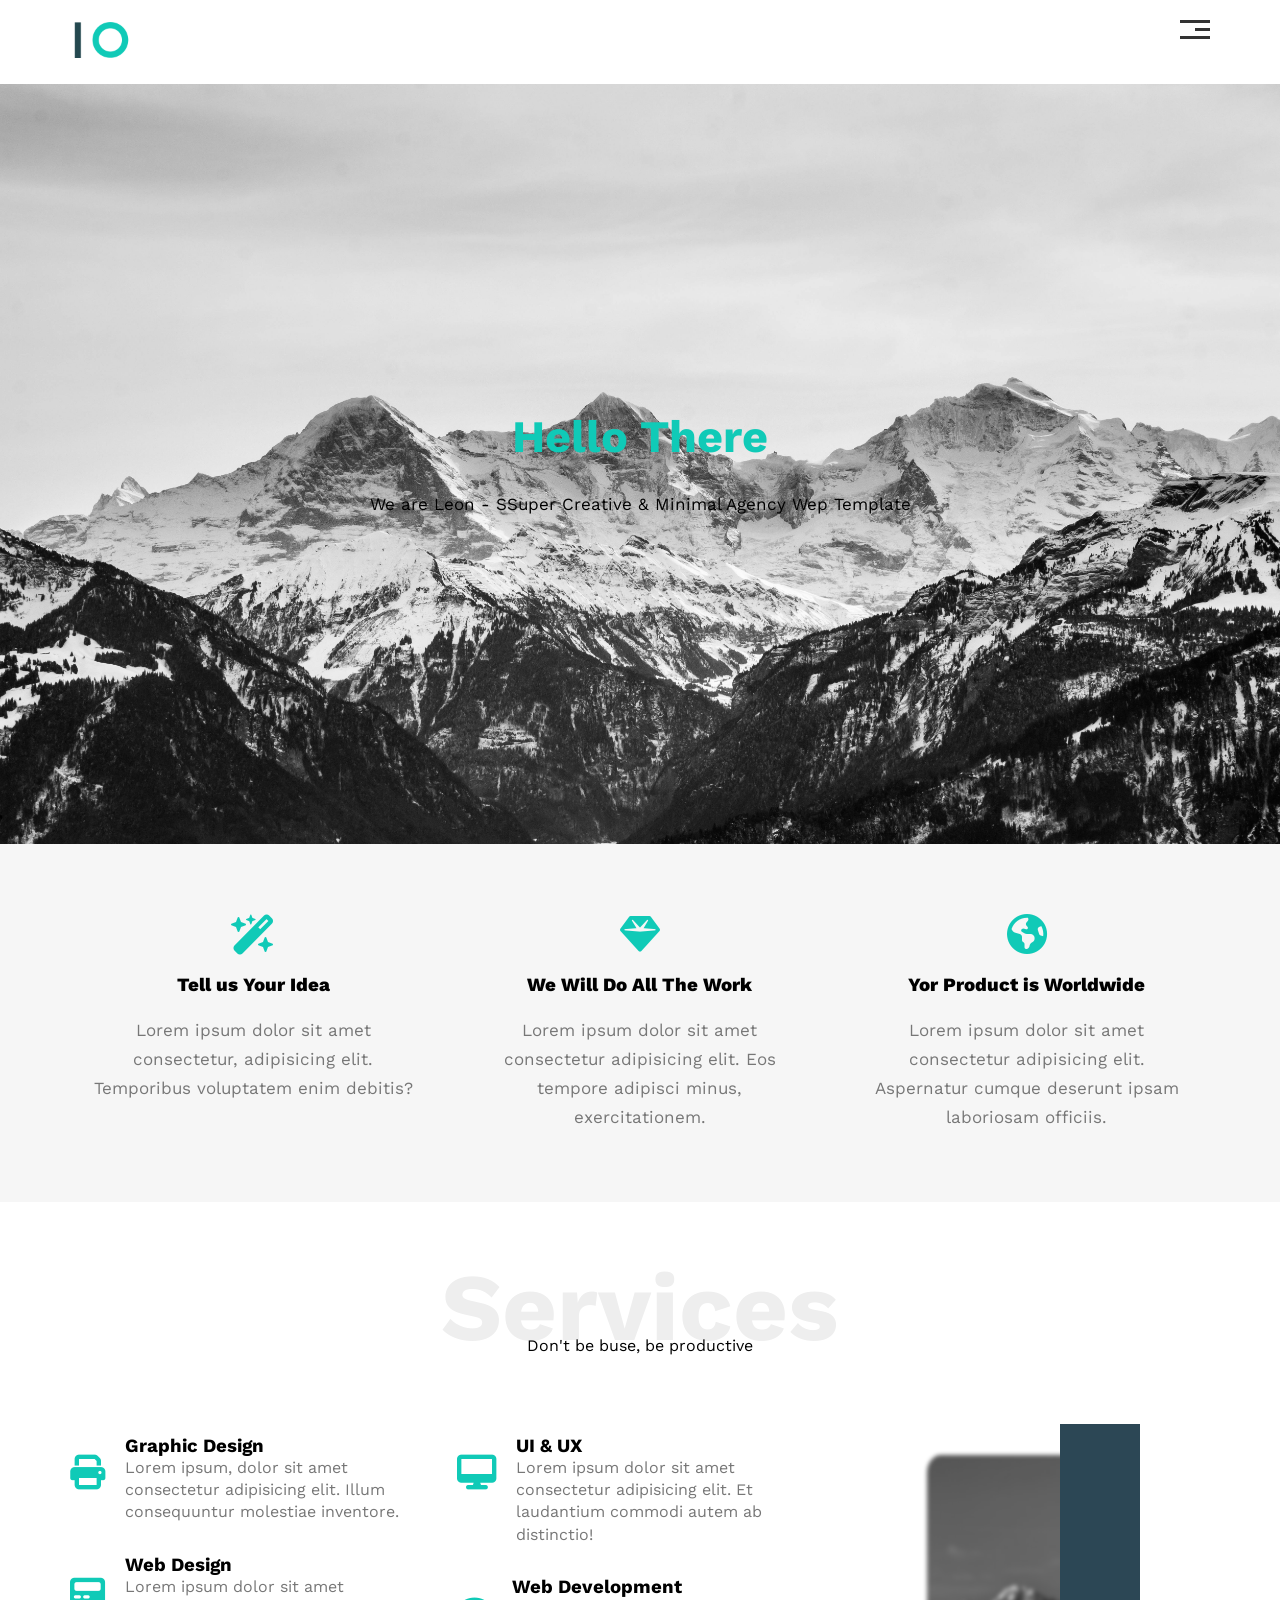
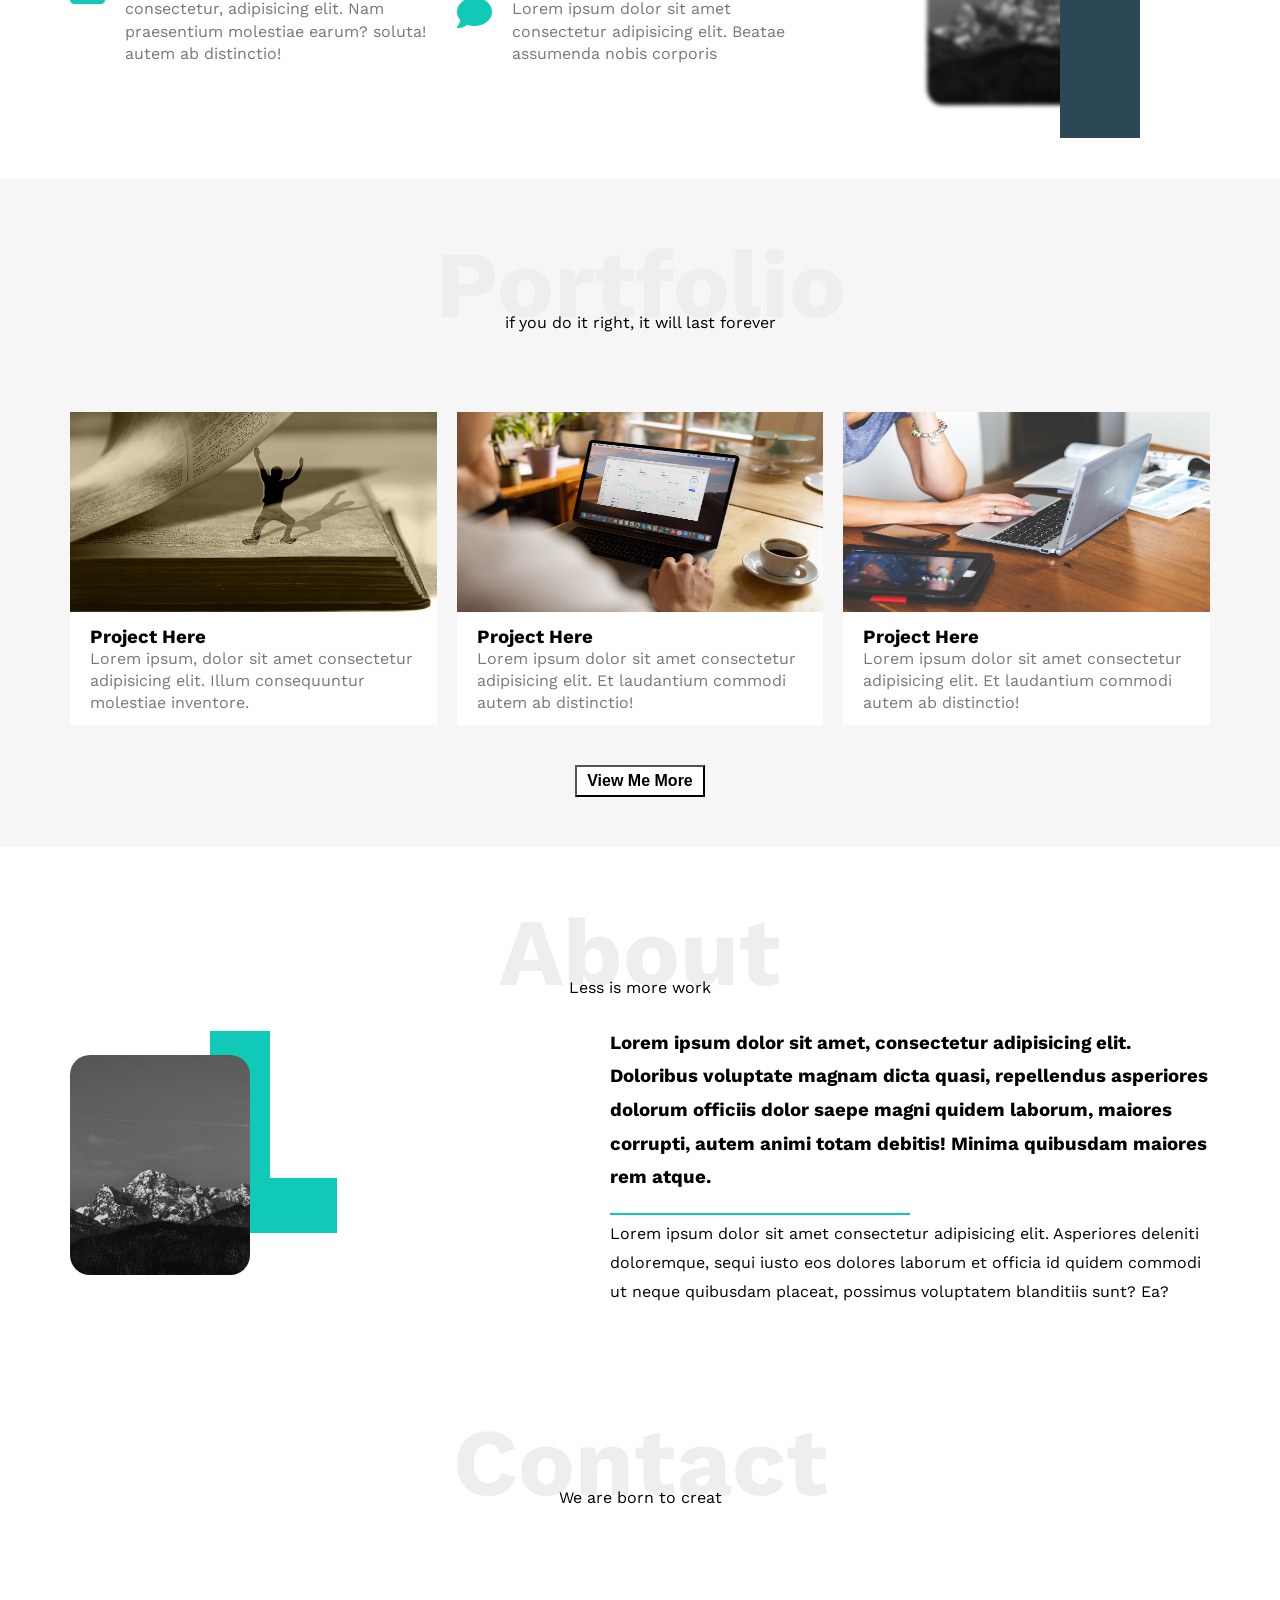
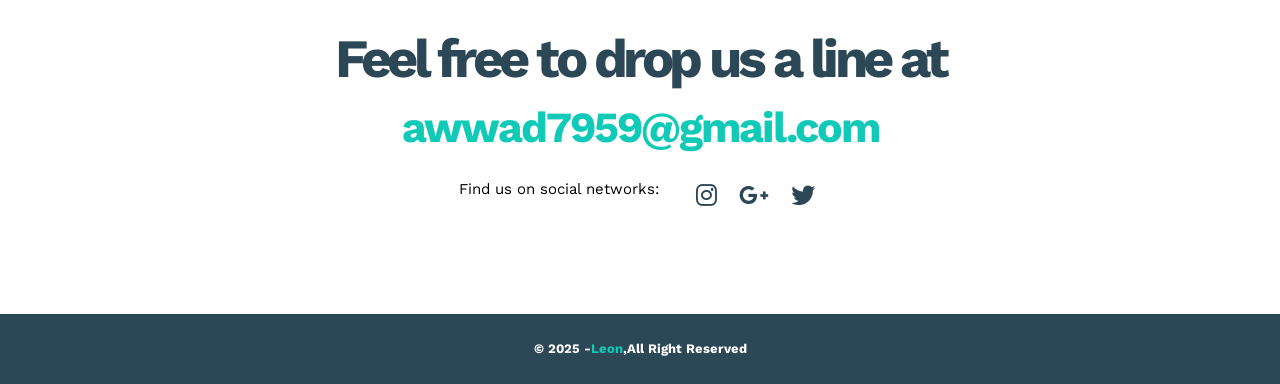
<file: PRO 1/index.html>
<!DOCTYPE html>
<html lang="en">
<head>
    <meta charset="UTF-8">
    <meta name="viewport" content="width=device-width, initial-scale=1.0">
    <title>Leon Template One</title>
    <!-- Main Template CSS File -->
    <link rel="stylesheet" href="CSS/style.css">
    <link rel="stylesheet" href="CSS/all.min.css">
    <!-- Font -->
    <link rel="preconnect" href="https://fonts.googleapis.com">
    <link rel="preconnect" href="https://fonts.gstatic.com" crossorigin>
    <link href="https://fonts.googleapis.com/css2?family=Work+Sans:ital,wght@0,100..900;1,100..900&display=swap" rel="stylesheet">
</head>
<body>
    <!-- Header -->
    <div class="header">
        <div class="container">
            <img src="IMAGES/logo.png" alt="">
            <div class="links">
                <span class="icon">
                    <span></span>
                    <span></span>
                    <span></span>
                </span>
                <ul>
                    <li><a href="#services">Servises</a></li>
                    <li><a href="#port">Portfolio</a></li>
                    <li><a href="#about-1">About</a></li>
                    <li><a href="#contact">Contact</a></li>
                </ul>
            </div>
        </div>
    </div>
    <!-- Land -->
    <div class="land">
        <div class="intro">
            <h1>Hello There</h1>
            <p>We are Leon - SSuper Creative & Minimal Agency Wep Template</p>
        </div>
    </div>
    <!-- Feature -->
    <div class="feature">
        <div class="container">
            <div class="feat">
                <i class="fa-solid fa-wand-magic-sparkles"></i>
                <h3>Tell us Your Idea</h3>
                <p>Lorem ipsum dolor sit amet consectetur, adipisicing elit. Temporibus voluptatem enim debitis?</p>
            </div>
            <div class="feat">
                <i class="fa-solid fa-gem"></i>
                <h3>We Will Do All The Work</h3>
                <p>Lorem ipsum dolor sit amet consectetur adipisicing elit. Eos tempore adipisci minus, exercitationem.</p>
            </div>
            <div class="feat">
                <i class="fa-solid fa-earth-americas"></i>
                <h3>Yor Product is Worldwide</h3>
                <p>Lorem ipsum dolor sit amet consectetur adipisicing elit. Aspernatur cumque deserunt ipsam laboriosam officiis.</p>
            </div>
        </div>
    </div>
    <!-- Services -->
     <div class="services" id="services">
        <div class="container"> 
            <div class="head-one">Services</div>
            <p>Don't be buse, be productive</p>

            <div class="srv">
                <!-- col-1 -->
                <div class="col">
                    <div class="feat">
                        <i class="fa-solid fa-print"></i>
                        <div class="txt">
                            <h3>Graphic Design</h3>
                            <p>Lorem ipsum, dolor sit amet consectetur adipisicing elit. Illum consequuntur molestiae inventore.</p>
                        </div>
                    </div>
                    <div class="feat">
                        <i class="fa-solid fa-pager"></i>
                        <div class="txt">
                            <h3>Web Design</h3>
                            <p>Lorem ipsum dolor sit amet consectetur, adipisicing elit. Nam praesentium molestiae earum? soluta! autem ab distinctio!</p>
                        </div>
                    </div>
                </div>
                <!-- col-2 -->
                <div class="col">
                    <div class="feat">
                        <i class="fa-solid fa-desktop"></i>
                        <div class="txt">
                            <h3>UI & UX</h3>
                            <p>Lorem ipsum dolor sit amet consectetur adipisicing elit. Et laudantium commodi autem ab distinctio!</p>
                        </div>
                    </div>
                    <div class="feat">
                        <i class="fa-solid fa-comment"></i>
                        <div class="txt">
                            <h3>Web Development</h3>
                            <p>Lorem ipsum dolor sit amet consectetur adipisicing elit. Beatae assumenda nobis corporis </p>
                        </div>
                    </div>
                </div>
                <!-- col-3 -->
                <div class="col">
                    <div class="imgs">
                        <img src="IMAGES/ph.jpg" alt="">
                    </div>
                </div>
            </div>

        </div>
     </div>

    <!-- Portfolio -->
    <div class="portfolio" id="port">
        <div class="container">
            <div class="head-two">Portfolio</div>
            <p>if you do it right, it will last forever</p>

            <div class="pol">
                <!-- col-1 -->
                <div class="col">
                    <div class="feat">
                        <img src="IMAGES/1.jpg" alt="">
                        <div class="txt">
                            <h3>Project Here</h3>
                            <p>Lorem ipsum, dolor sit amet consectetur adipisicing elit. Illum consequuntur molestiae inventore.</p>
                        </div>
                    </div>
                </div>
                <!-- col-2 -->
                <div class="col">
                    <div class="feat">
                        <img src="IMAGES/2.jpg" alt="">
                        <div class="txt">
                            <h3>Project Here</h3>
                            <p>Lorem ipsum dolor sit amet consectetur adipisicing elit. Et laudantium commodi autem ab distinctio!</p>
                        </div>
                    </div>
                </div>
                <!-- col-3 -->
                <div class="col">
                    <div class="feat">
                        <img src="IMAGES/3.jpg" alt="">
                        <div class="txt">
                            <h3>Project Here</h3>
                            <p>Lorem ipsum dolor sit amet consectetur adipisicing elit. Et laudantium commodi autem ab distinctio!</p>
                        </div>
                    </div>
                </div>
            </div>
            <div class="btn">
                <button>View Me More</button>
            </div>
        </div>
    </div>
    <!-- About -->
    <div class="about" id="about-1">
        <div class="container">
            <div class="head-three">About</div>
            <p>Less is more work</p>

            <div class="abt">
                <div class="img">
                    <img src="IMAGES/ph.jpg" alt="">
                </div>

                <div class="txt">
                    <h3>Lorem ipsum dolor sit amet, consectetur adipisicing elit. Doloribus voluptate magnam dicta quasi, 
                        repellendus asperiores dolorum officiis dolor saepe magni quidem laborum, maiores corrupti, 
                        autem animi totam debitis! Minima quibusdam maiores rem atque.
                    </h3>
                    <p>Lorem ipsum dolor sit amet consectetur adipisicing elit. 
                        Asperiores deleniti doloremque, sequi iusto eos dolores laborum et officia id quidem commodi ut neque quibusdam placeat, 
                        possimus voluptatem blanditiis sunt? Ea?
                    </p>
                </div>
            </div>
        </div>
    </div>
    <!-- Contact -->
    <div class="contact" id="contact">
        <div class="container">
            <div class="head-four">Contact</div>
            <p>We are born to creat</p>

            <div class="con">
                <h1>Feel free to drop us a line at</h1>
                <h2>awwad7959@gmail.com</h2>
                <div class="ico">
                    <p>Find us on social networks: </p>
                    <div>
                        <i class="fa-brands fa-instagram"></i>
                        <i class="fa-brands fa-google-plus-g"></i>
                        <i class="fa-brands fa-twitter"></i> 
                    </div>
                </div>
            </div>
        </div>
    </div>
    <!-- Footer -->
    <div class="footer">
        &copy; 2025 - <span>Leon</span>,All Right Reserved
    </div>
</body>
</html>
</file>
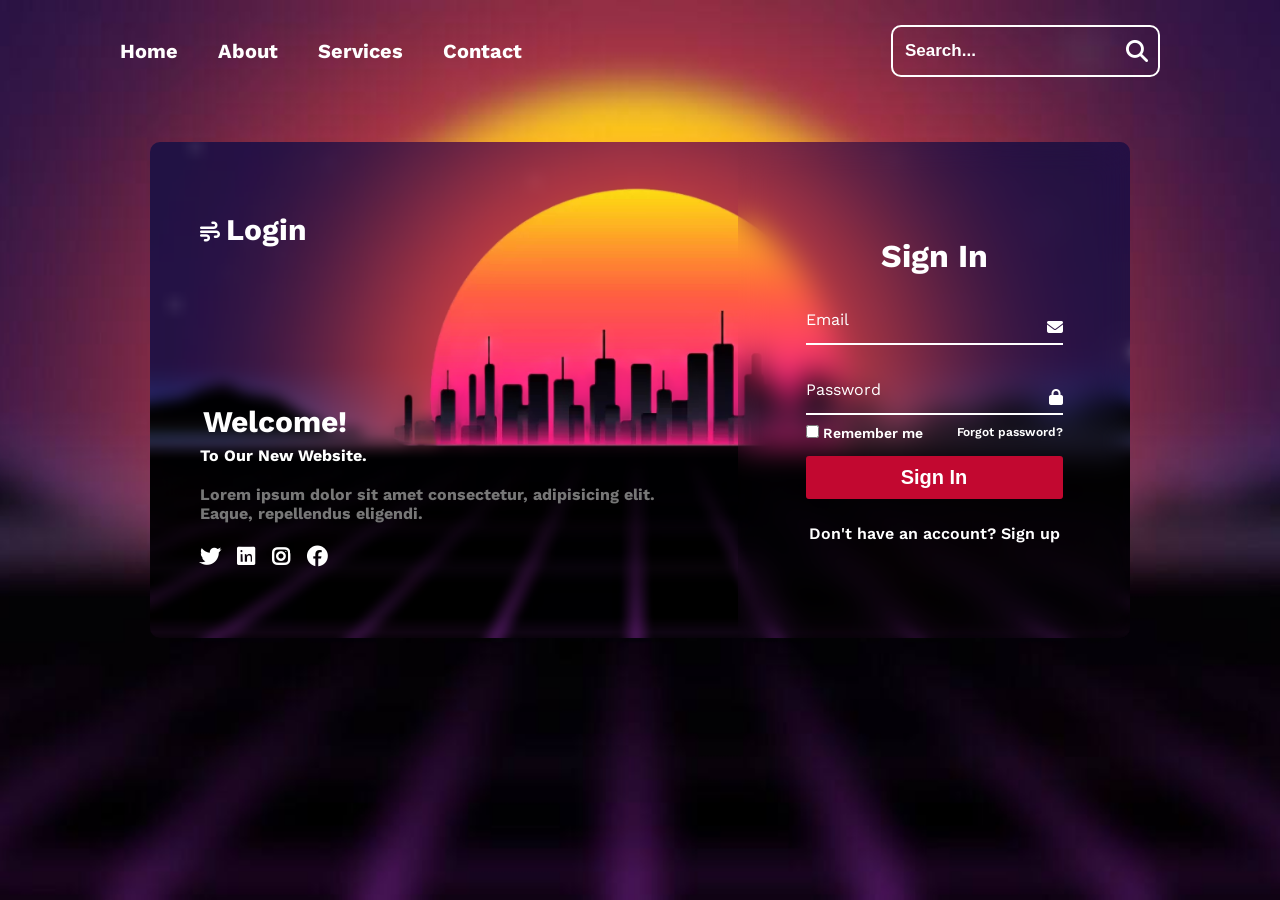
<file: PRO 2/index.html>
<!DOCTYPE html>
<html lang="en">
<head>
    <meta charset="UTF-8">
    <meta name="viewport" content="width=device-width, initial-scale=1.0">
    <title>Login Template Three</title>
    <!-- Main Template CSS File -->
    <link rel="stylesheet" href="CSS/style.css">
    <link rel="stylesheet" href="CSS/all.min.css">
    <!-- Font -->
    <link rel="preconnect" href="https://fonts.googleapis.com">
    <link rel="preconnect" href="https://fonts.gstatic.com" crossorigin>
    <link href="https://fonts.googleapis.com/css2?family=Work+Sans:ital,wght@0,100..900;1,100..900&display=swap" rel="stylesheet">
</head>
<body>
    <!-- Header -->
    <div class="header">
        <div class="container">
            <div class="nav">
                <ul>
                    <li>Home</li>
                    <li>About</li>
                    <li>Services</li>
                    <li>Contact</li>
                </ul>
            </div>
            <div class="ser">
                <input type="text" placeholder="Search...">
                <i class="fa-solid fa-magnifying-glass"></i>
            </div>
        </div>
    </div>
    <!-- contant -->
     <div class="contant">
        <div class="container">
            <div class="all">

                <div class="txt">
                    <div class="login">
                        <i class="fa-solid fa-wind"></i>
                        <h2>Login</h2>
                    </div>
                    <h3>Welcome!</h3>
                    <h4>To Our New Website.</h4>
                    <p>Lorem ipsum dolor sit amet consectetur, adipisicing elit. Eaque, repellendus eligendi.</p>
                    <div class="ico">
                        <i class="fa-brands fa-twitter"></i>
                        <i class="fa-brands fa-linkedin"></i>
                        <i class="fa-brands fa-instagram"></i>
                        <i class="fa-brands fa-facebook"></i>
                    </div>
                </div>

                <div class="sign-in">
                    <div class="frm">
                        <form action="#">
                            <h2>Sign In</h2>

                            <div class="in-box">
                                    <input id="eml" type="email" required autocomplete="off">
                                    <label for="eml">Email</label>
                                    <span class="ico"><i class="fa-solid fa-envelope"></i></span>
                            </div>
                            <div class="in-box">
                                    <input id="pas" type="password" required>
                                    <label for="pas">Password</label>
                                    <span class="ico"><i class="fa-solid fa-lock"></i></span>
                            </div>
                            <div class="rem-for">
                                <label for="check">
                                    <input type="checkbox" id="check">
                                    Remember me
                                </label>
                                <a href="#">Forgot password?</a>
                            </div>

                            <button class="btn">Sign In</button>

                            <div class="sign-up">
                                <p>Don't have an account? <a href="#" class="reg-link">Sign up</a></p>
                            </div>

                        </form>
                    </div>
                </div>
            </div>
        </div>
     </div>
</body>
</html>
</file>
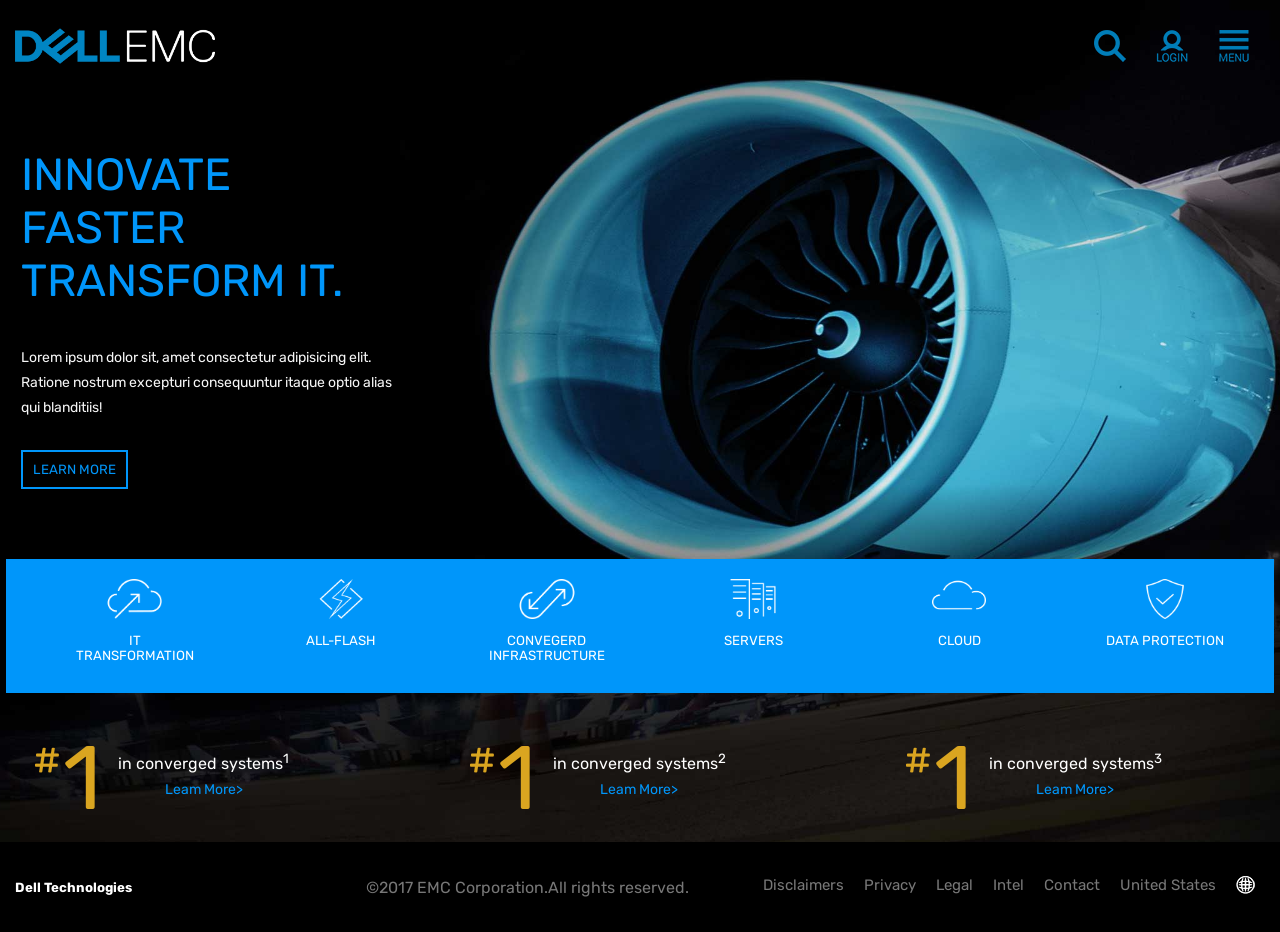
<file: PRO 3/index.html>
<!DOCTYPE html>
<html lang="en">
<head>
    <meta charset="UTF-8">
    <meta name="viewport" content="width=device-width, initial-scale=1.0">
    <meta name="viewport" content="width=device-width, initial-scale=1, minimum-scale=1">
    <title>Template Five</title>
    <!----- Link CSS--- -->
    <link rel="stylesheet" href="css/stayle.css">
    <link rel="preconnect" href="https://fonts.googleapis.com">
    <link rel="preconnect" href="https://fonts.gstatic.com" crossorigin>
    <link href="https://fonts.googleapis.com/css2?family=Rubik:ital,wght@0,300..900;1,300..900&family=Work+Sans:ital,wght@0,100..900;1,100..900&display=swap" rel="stylesheet">
</head>
<body>
        <!------------- Header ------------ -->
        <div class="header">
            <div class="container">
                <div class="logo">
                    <img src="images/logo.png" alt="">
                </div>
                <div class="menu">
                    <ul>
                        <li><img src="images/magn.png" alt=""></li>
                        <li><img src="images/login.png" alt=""></li>
                        <li><img src="images/menu.png" alt=""></li>
                    </ul>
                </div>
            </div>
        </div>
        <!------------- Contant ------------ -->
        <div class="contant">
            <div class="container">
                <div class="left">
                    <h2>INNOVATE FASTER TRANSFORM IT.</h2>
                    <p>
                        Lorem ipsum dolor sit, amet consectetur adipisicing elit. Ratione nostrum excepturi consequuntur itaque optio alias qui blanditiis! 
                    </p>
                    <button>LEARN MORE</button>
                </div>
            </div>
            <div class="line">
                <div class="container">
                    <ul>
                        <li>
                            <div class="one">
                                <img src="images/P01.png" alt="">
                                <h5>IT TRANSFORMATION</h5>
                            </div>
                        </li>

                        <li>
                            <div>
                                <img src="images/P02.png" alt="">
                                <h5>ALL-FLASH</h5>
                            </div>
                        </li>

                        <li>
                            <div>
                                <img src="images/P03.png" alt="">
                                <h5>CONVEGERD INFRASTRUCTURE</h5>
                            </div>
                        </li>

                        <li>
                            <div>
                                <img src="images/P04.png" alt="">
                                <h5>SERVERS</h5>
                            </div>
                        </li>
                        <li>
                            <div>
                                <img src="images/P05.png" alt="">
                                <h5>CLOUD</h5>
                            </div>
                        </li>
                        
                        <li>
                            <div>
                                <img src="images/P06.png" alt="">
                                <h5>DATA PROTECTION</h5>
                            </div>
                        </li>

                    </ul>
                </div>
            </div>
            <div class="container bottom">
                <div class="num">
                    <h5>in converged systems<sup>1</sup></h5>
                    <h6>Leam More></h6>
                </div>
                <div class="num">
                    <h5>in converged systems<sup>2</sup></h5>
                    <h6>Leam More></h6>
                </div>
                <div class="num">
                    <h5>in converged systems<sup>3</sup></h5>
                    <h6>Leam More></h6>
                </div>
            </div>
        </div>
        <!------------- Footer ------------ -->
        <div class="footer">
            <div class="container">
                <h5>Dell Technologies</h5>
                <p>&copy;2017 EMC Corporation.All rights reserved.</p>
                <ul>
                    <li>Disclaimers</li>
                    <li>Privacy</li>
                    <li>Legal</li>
                    <li>Intel</li>
                    <li>Contact </li>
                    <li>United States</li>
                    <li><img src="images/world.png" alt=""></li>
                </ul>
            </div>
        </div>
</body>
</html>
</file>
<file: PRO 1/CSS/style.css>
/*----------------- Glopal Rules --------------------*/
* {
    -webkit-box-sizing: border-box;
    -moz-box-sizing: border-box;
    box-sizing: border-box;
    margin: 0;
}
:root {
    --main-color:#10cab7;
}

/*-------------- body -------------------------------*/
body {
    font-family: "Work Sans", sans-serif;
}
.container {
    margin: 0 auto;
    padding:0 15px ;
}
/*---- Small -----*/
@media (min-width:768px){
    .container {
        width: 750px;
    }
}
/*------ Medium -------*/
@media (min-width:992px){
    .container {
        width: 970px;
    }
}
/*------ Small ---------*/
@media (min-width:1200px){
    .container {
        width: 1170px;
    }
}



/*------------------- HEADER CSS ----------------------*/
.header {
    padding: 20px;
}
.header .container {
    display: flex;
    justify-content: space-between;
    align-items: flex-start;
}
.header img{
    width: 100px;
}
.header .links {
    position: relative;
}
.header .links .icon {
    width: 30px;
    display: flex;
    flex-flow: column wrap;
    align-items: flex-end;
    margin-bottom: 20px;
    cursor: pointer;
}
.header .links .icon span{
    margin-bottom: 5px;
    cursor: pointer;
    background-color: #333;
    height: 3px;
}
.header .links .icon span:first-child{
    
    width: 100%;
}
.header .links .icon span:nth-child(2){
    width: 50%;
}
.header .links .icon span:last-child{
    width: 100%;
}
.header .links .icon:hover span:nth-child(2){
    width: 100%;
    transition: 0.4s;
    transition-timing-function: linear;
}
.header .links:hover ul{
    display: block;
}
.header .links ul{
    padding: 0;
    margin: 0;
    background-color: #eee;
    min-width: 180px;
    position: absolute;
    right: 0;
    top: 100%;
    display: none;
}
.header .links ul::before{
    content: " ";
    border-width: 12px;
    border-style: solid;
    border-color: transparent transparent #eee transparent;
    position: absolute;
    right: 0;
    top: -24px;
}
.header .container ul li{
    list-style: none;
    padding: 5px;
}
.header .container ul li a {
    display: block;
    text-decoration: none;
    padding: 12px;
    color: #333;
}
.header .container ul li a:hover {
    padding-left: 20px;
    transition: 0.6s;
}
.header .container ul li:not(:last-child) a {
    border-bottom: #333 1px solid;
}

/*------------------------ Land CSS --------------------------*/

.land {
    background-image:url(../IMAGES/Land.jpeg);
    background-size: cover;
    height: calc(100vh - 140px);
    position: relative;
    z-index: -1;
}
.land .intro {
    margin: 0;
    text-align: center;
    position: absolute;
    left: 50%;
    top: 50%;
    transform: translate(-50%,-50%);
    max-width: 100%;
}
.land .intro h1{
    margin-bottom: 27px;
    color: var(--main-color);
    font-weight: bold;
    font-size: 45px;
}
.land .intro p{
    margin: 0;
    line-height: 1.7;
    font-size: 17px;
}
/*------------------------------- Features CSS --------------------------*/
.feature {
    padding: 50px 0;
    background-color: #f6f6f6;
}
.feature .container {
    display: grid;
    grid-template-columns: repeat( auto-fill, minmax(300px,1fr) );
    grid-gap: 20px;
    
}
.feature .feat{
    padding: 20px;
    text-align: center;
    
}
.feature .feat h3{
    margin: 20px 0;
    font-weight: 800;
}
.feature .feat p {
    line-height: 1.7;
    color: #777;
    font-size: 17px;
}
.feature .feat i{
    color: var(--main-color);
    font-size: 40px;
}
/* ------------------------- Services CSS ------------------------------*/
.services {
    padding: 50px 0;
}
.services .head-one{
    font-size: 95px;
    font-weight: bolder;
    color: #eee;
    text-align: center;
    
}
@media (max-width:768px) {
    .services .head-one{
        font-size: 75px;
    }
    .services .head-one + p {
        font-size: 12px;
    }
}
.services .head-one + p {
    font-size: 16px;
    text-align: center;
    margin-top: -27px;
}
.services .srv {
    display: grid;
    grid-template-columns: repeat( auto-fill, minmax(300px,1fr) );
    grid-gap: 20px;
    margin-top: 100px;
}
.services .srv .col .feat {
    display: flex;
    margin-bottom: 50px;
}
@media (max-width:768px) {
    .services .srv .col .feat {
        display: flex;
        margin-bottom: 30px;
        flex-flow: column;
        text-align: center;
    }
}
.services .srv .col .feat i {
    color: var(--main-color);
    font-size: 35px;
    flex-basis: 60px;
}
.services .srv .col .feat .txt {
    margin-left: 20px;
    margin-top: -20px;
}
.services .srv .col .feat .txt p{
    line-height: 1.4;
    color: #777;
}
.services .srv .col .imgs {
    margin-bottom: 20px;
    text-align: center;
    position: relative;
}
.services .srv .col .imgs img{
    width: 200px;
    height: 250px;
    border-radius: 7%;
    filter: blur(2px);
    
}
.services .srv .col .imgs img:hover{
    cursor: pointer;
    filter: blur(0);
    filter: grayscale(10%);
    margin-right: 140px;
    transition: 0.7s;
    transition-timing-function: ease-out;
}
.services .srv .col .imgs::before{
    content: ' ';
    position: absolute;
    right: 70px;
    width: 80px;
    height: calc(100% + 60px);
    top: -31px;
    z-index: 1;
    background-color: #2c4755;
}
@media (max-width:1199px) {
    .services .srv .col .imgs {
        display: none;
    }
}
/*------------------------- Portfolio ------------------------------*/
.portfolio {
    padding: 50px 0;
    background-color: #f6f6f6;
}
.portfolio .head-two{
    font-size: 95px;
    font-weight: bolder;
    color: #eee;
    text-align: center;
}
@media (max-width:768px) {
    .portfolio .head-two{
        font-size: 75px;
    }
    .portfolio .head-two + p {
        font-size: 12px;
    }
}
.portfolio .head-two + p {
    font-size: 16px;
    text-align: center;
    margin-top: -27px;
}
.portfolio .container .pol {
    display: grid;
    grid-template-columns: repeat( auto-fill, minmax(300px,1fr) );
    grid-gap: 20px;
    margin-top: 80px;
}
.portfolio .container .pol .col {
    background-color: white;
}
.portfolio .container .pol .col .feat img{
    width: 100%;
    height: 200px;
}
.portfolio .container .pol .txt{
    padding: 10px 20px;
}
.portfolio .container .pol .txt p{
    color: #777;
    line-height: 1.4;
}
.portfolio .btn {
    display: flex;
    justify-content: center;
}
.portfolio .btn button{
    margin-top: 40px;
    padding: 5px 10px;
    background-color: white;
    font-weight: bold;
    font-size: 16px;
    cursor: pointer;
}
/* ------------------------ About ---------------------- */
.about {
    padding: 50px 0;
}
.about .head-three{
    font-size: 95px;
    font-weight: bolder;
    color: #eee;
    text-align: center;
    
}
@media (max-width:768px) {
    .about.head-three{
        font-size: 75px;
    }
    .about .head-three + p {
        font-size: 12px;
    }
}
.about .head-three + p {
    font-size: 16px;
    text-align: center;
    margin-top: -30px;
    margin-bottom: 30px;
}
.about .abt {
    display: flex;
    justify-content: space-between;
    align-items: center;
}
.about .abt .txt {
    max-width: 600px;
    line-height: 1.8;
    position: relative;
}
.about .abt .txt h3 {
    margin-bottom: 35px;
    margin: 0;
    padding: 0;
    margin-bottom: 25px;
}
.about .abt .txt p{
    position: relative;
    margin: 0;
    padding: 0;
}
.about .abt .txt p::before{
    content: " ";
    width: 50%;
    height: 2px;
    position: absolute;
    top: -7px;
    background-color: var(--main-color);
}

.about .abt .img img{
    width: 180px;
    height: 220px;
    border-radius: 20px;
}
.about .abt .img img:hover{
    cursor: pointer;
    transform: rotate(360deg);
    transition: 1s;
}
.about .abt .img {
    position: relative;
}
.about .abt .img::before {
    content: " ";
    width: 60px;
    height: 90%;
    position: absolute;
    right: -20px;
    top: -24px;
    z-index: -1;
    background-color: var(--main-color);
}
.about .abt .img::after {
    content: " ";
    width: 50%;
    height: 55px;
    position: absolute;
    right: -87px;
    bottom: 46px;
    z-index: -1;
    background-color: var(--main-color);
}
@media(max-width:1199px) {
    .about .abt {
        display: flex;
        flex-direction: column-reverse;
        align-items: center;
    }
    .about .abt .txt {
        margin-bottom: 60px;
    }
}
/*------------------- Contact ----------------------- */
.contact {
    padding: 50px 0;
}
.contact .head-four {
    font-size: 95px;
    font-weight: bolder;
    color: #eee;
    text-align: center;
}
@media (max-width:768px) {
    .contact .head-four{
        font-size: 75px;
    }
    .contact .head-four + p {
        font-size: 12px;
    }
}
.contact .head-four + p {
    font-size: 16px;
    text-align: center;
    margin-top: -30px;
    padding-bottom: 70px;
}
.contact .con {
    margin: 50px 0;
    display: flex;
    flex-flow: column wrap;
    align-items: center;
}
.contact .con h1{
    font-weight: bolder;
    font-size: 54px;
    letter-spacing: -4.5px;
    margin-bottom: 12px;
    color: #2c4755;
}
.contact .con h2{
    font-weight: bolder;
    font-size: 43px;
    letter-spacing: -2px;
    color: var(--main-color);
    margin-bottom: 12px;
}
.contact .ico p{
    font-size: 15px;
    padding-right: 30px;
}
.contact .ico{
    display: flex;
    align-items: center;
}
.contact .ico div i{
    cursor: pointer;
    padding: 7px;
    color: #2c4755;
}
.contact .ico div{
    font-size: 24px;
    margin-top: 12px;
}
@media (max-width:768px) {
    .contact .con h1{
        font-weight: bolder;
        font-size: 24px;
        letter-spacing: -2px;
        margin-bottom: 0;
    }
    .contact .con h2{
        font-weight: bolder;
        font-size: 20px;
        letter-spacing: -1.5px;
        color: var(--main-color);
    }
    .contact .ico p{
        font-size: 12px;
        padding-right: 30px;
    }
    .contact .ico{
        padding-left: 24px;
        display: flex;
        flex-direction: column;
        align-items: center;
    }
}
/* -------------- Footer ----------------- */
.footer {
    margin: 0;
    padding: 0;
    background-color: #2c4755;
    width: 100%;
    height: 70px;
    display: flex;
    justify-content: center;
    align-items: center;
    font-weight: bold;
    word-spacing: 1.2;
    font-size: 13px;
    color: white;
}
.footer span {
    color: var(--main-color);
}
</file>
<file: PRO 2/CSS/style.css>
/*----------------- Glopal Rules --------------------*/
* {
    -webkit-box-sizing: border-box;
    -moz-box-sizing: border-box;
    box-sizing: border-box;
    margin: 0;
}
:root {
    --main-color:#10cab7;
}

/*-------------- body -------------------------------*/
body {
    font-family: "Work Sans", sans-serif;
    background-image: url(../IMGS/cover.jpg);
    background-size: cover;
    background-repeat: no-repeat;
    background-attachment: fixed;
    background-position: center;
}
.container {
    margin: 0 auto;
    padding:0 10px ;
}
/*---- Small -----*/
@media (min-width:768px){
    .container {
        width: 750px;
    }
}
/*------ Medium -------*/
@media (min-width:992px){
    .container {
        width: 970px;
    }
}
/*------ Small ---------*/
@media (min-width:1200px){
    .container {
        width: 1170px;
    }
}
/* -------------- headder ------------------ */
.header .container{
    max-width: 1100px;
    display: flex;
    justify-content: space-between;
    align-items: center;
}
.header .container ul{
    display: flex;
    justify-content: flex-start;
    margin-left: 0;
    padding-left: 0;
}
.header .container ul li{
    list-style: none;
    margin: 25px 20px;
    font-size: 20px;
    font-weight: bold;
    color: white;
    cursor: pointer;
    position: relative;
}
.header .container ul li::before{
    content: " ";
    position: absolute;
    left: 2px;
    top: 30px;
    width: 96%;
    height: 4px;
    background-color: white;
    display: none;
}
.header .container ul li:hover::before  {
    display: block;
}
.header .container .ser {
    background-color: transparent;
    margin: 25px 20px;
    border-radius: 10px;
    outline: white;
    border: white solid 2px;
    padding: 13px 10px;
    display: flex;
    align-items: center;
}
.header .container .ser input{
    background-color: transparent;
    font-size: 17px;
    font-weight: bold;
    color: white;
    border-radius: 10px;
    border: none;
    outline: none;
}
.header .container .ser i{
    height: 100%;
    font-size: 22px;
    color: white;
}
.header .container .ser input::placeholder{
    color: white;
}
@media (max-width:668px){
    .header .container {
        flex-direction: column;
    }
    .header .container ul li{
        list-style: none;
        margin: 17px 15px;
        font-size: 18px;
        font-weight: bold;
        color: white;
        cursor: pointer;
        position: relative;
    }
    .header .container .ser {
        background-color: transparent;
        margin: 0 10px;
        margin-top: 15px;
        border-radius: 10px;
        outline: white;
        border: white solid 2px;
        padding: 13px 10px;
        display: flex;
        align-items: center;
    }
    .header .container .ser input{
        background-color: transparent;
        font-size: 19px;
        font-weight: bold;
        color: white;
        border-radius: 10px;
        border: none;
        outline: none;
    }
}
/* -------------- contant ------------ */

.contant .container {
    max-width: 1000px;
}
.contant .all {
    /* position: absolute;
    top: 50%;
    left: 50%;
    transform: translate(-50%,-50%); */
    margin: 40px auto;
    background-image: url(../IMGS/cover.png);
    background-position: center;
    background-size: cover;
    border-radius: 10px;
    display: flex;
}
.contant .txt {
    width: 60%;
    height: fit-content;
    padding: 70px 50px;
}
.contant .txt .login{
    display: flex;
    margin-bottom: 150px;
    color: white;
}
.contant .txt .login h2{
    display: flex;
    margin-bottom: 7px;
    padding-left: 3px;
    font-weight: bold;
    font-size: 30px;
    color: white;
}
.contant .txt .login i {
    font-size: 20px;
    padding-top: 10px;
    padding-right: 3px;
    color: white;
}
.contant .txt h3{
    display: flex;
    margin-bottom: 7px;
    padding-left: 3px;
    font-weight: bold;
    font-size: 30px;
    color: white;
}
.contant .txt h4{
    margin-bottom: 20px;
    font-weight: bold;
    letter-spacing: 1.6;
    color: white;
}
.contant .txt p{
    margin-bottom: 24px;
    font-weight: bold;
    letter-spacing: 1.6;
    color: #777;
}
.contant .txt .ico i {
    padding-right: 12px;
    font-size: 20px;
    font-weight: bold;
    color: white;
}

.contant .sign-in{
    width: 40%;
 
}
.contant .sign-in .frm {
    backdrop-filter: blur(15px);
    padding: 0 10px;
    width: 100%;
    height: 100%;
    display: flex;
    justify-content: center;
    align-items: center;
    background-color: transparent;
    border-top-right-radius: 10px;
    border-bottom-right-radius: 10px;
    color: white;
}
.contant .sign-in .frm h2 {
    text-align: center;
    font-size: 32px;
}

.contant .frm .in-box {
    max-width: 330px;
    height: 50px;
    border-bottom: 2px solid white;
    margin-top: 20px;
    margin-bottom: 10px;
    position: relative;
    display: flex;
    justify-content: center;
    align-items: center;
}
.contant .sign-in .frm .in-box input{
    width: 100%;
    height: 100%;
    background: transparent;
    border: none;
    outline: none;
    font-size: 20px;
    color: white;
}
.contant .frm .in-box label{
    position: absolute;
    top: 50%;
    left: 0;
    transform: translateY(-50%);
    transition: .8s ease;
    pointer-events: none;
}
.contant .frm .in-box i{
    position: absolute;
    right: 0;
}
.contant .frm .in-box input:focus~label,.contant .frm .in-box input:valid~label{
    top: -5px;
}
.contant .frm .rem-for {
    display: flex;
    flex-wrap: wrap;
    align-content: space-evenly;
    justify-content: space-between;
    margin-bottom: 15px;
}
.contant .frm .rem-for label{
    font-size: 14px;
    letter-spacing: -1;
    font-weight: 600;
}
.contant .frm .rem-for a{
    font-size: 12px;
    letter-spacing: -1;
    text-decoration: none;
    font-weight: 600;
    color: white;
}
.contant .btn {
    width: 100%;
    padding: 10px;
    font-size: 20px;
    cursor: pointer;
    margin-bottom: 25px;
    background-color: rgb(194, 8, 48);
    color: white;
    font-weight: bold;
    border: none;
    border-radius: 3px;
}
.contant .btn:hover{
    background-color: rgb(194 8 48/75%);
}
.contant .sign-up {
    text-align: center;
    color: white;
    font-weight: 600;
}
.contant .sign-up a{
    color: white;
    text-decoration: none;
    font-weight: 600;
}

@media (max-width:767px){
    .contant .container .all{
        flex-direction: column;
        align-items: center;
    }
    .contant .txt {
        width: 100%;
        text-align: center;
    }
    .contant .txt .login {
        justify-content: center;
        margin-bottom: 20px;
        font-size: 53px;
    }
    .contant .txt .login h2 {
        font-size: 43px;
    }
    .contant .txt .login i {
        font-size: 40px;
    }
    .contant .txt h3 {
        justify-content: center;
    }

    .contant .sign-in{
        width: 100%;
    }
    .contant .sign-up {
        padding-bottom: 20px;
    }
}
</file>
<file: PRO 3/css/stayle.css>
* {
    box-sizing: border-box;
    font-family: "Rubik", sans-serif;
}
body {
    background-image: url(../images/back.jpg);
    background-size: cover;
    background-repeat: no-repeat;
    background-position: top;
    background-attachment: fixed;
    padding: 0;
    margin: 0;
    display: flex;
    flex-flow: column nowrap;
    height: 100vh;
    align-items: center;
    justify-content: space-between;
}
.container {
    padding: 15px;
    max-width: 1400px;
    margin-bottom: 35px;
    margin: 0 auto;
}
@keyframes move {
    from {
        width: 50%;
    }
    to {
        width: 100%;
    }
}
/*---------------- HEADER CSS --------------------- */
.header {
    width: 100%;
}
.header .container {
    display: flex;
    justify-content: space-between;
    align-items: center;
    animation: move 2s ;
}
.header .container .menu ul {
    padding: 0;
    margin: 0;

    height: 100%;
    display: flex;
    align-items: center;
}
.header .container .menu ul li {
    list-style: none;
    padding: 15px;
    cursor: pointer;
}
.header .container .logo {
    align-self: center;
    height: 100%;
    width: 100%;
}
.header .container .logo img {
    width: 200px;
}
/*---------------- CONTANT CSS --------------------- */
/*---------------- Left ----------------- */
.contant .container .left {
    margin-bottom: 35px;
    width: 30%;
}
.contant .container .left h2 {
    width: 100%;
    font-weight: 400;
    color: rgb(0, 150, 250);
    font-size: 45px;
}
.contant .container .left p {
    line-height: 25px;
    font-size: 14px;
    width: 100%;
    color: #f6f6f6;
    margin-bottom: 30px;
}
.contant .container .left button {
    cursor: pointer;
    padding: 10px;
    color: rgb(0, 150, 250);
    background-color: transparent;
    border: 2px solid rgb(0, 150, 250);
}
/*---------------- Line ----------------- */
.contant {
    width: 99%;
}
.contant .line {
    width: 100%;
    margin-top: 20px;
    margin-bottom: 20px;
    background-color: rgb(0, 150, 250);
    height: fit-content;
}
.contant .line .container {
    height: 100%;
    padding-top: 20px;
    animation: move 2s ;
}
.contant .line .container ul {
    padding: 0;
    margin: 0;
    width: 100%;
    display: flex;
    justify-content: space-evenly;
}
.contant .line .container ul li {
    margin: 0 auto;
    width: 150px;
    list-style: none;
    margin-bottom: 15px;
}
.contant .line .container ul li div {
    margin-left: 20px;
    text-align: center;
}
.contant .line .container ul li div h5 {
    padding: 0;
    margin: 0;
    font-weight: 400;
    color: #ffff;
}
.contant .line .container ul li div img {
    margin-bottom: 10px;
    width: 60px;
    height: 40px;
}
/*---------------- Numper ----------------- */
.contant .bottom {
    display: flex;
    justify-content: space-between;
    padding: 0 100px;
    margin: 0 auto;
    text-align: center;

    animation: move 2s ;
}
.contant .bottom .num {
    margin: 12px;
    position: relative;
}
.contant .bottom .num::before {
    content: "1";
    font-size: 90px;
    height: 100%;
    color: goldenrod;
    position: absolute;
    left: -55px;
}
.contant .bottom .num h5 {
    font-size: 16px;
    font-weight: 400;
    margin-bottom: 0;
    color: #ffff;
}
.contant .bottom .num h5::before {
    content: "#";
    font-size: 40px;
    height: 100%;
    color: goldenrod;
    position: absolute;
    top: 12px;
    left: -85px;
}
.contant .bottom .num h6 {
    font-size: 14px;
    font-weight: 400;
    margin-top: 7px;
    color: rgb(0, 150, 250);
    cursor: pointer;
}
/*---------------- Footer CSS --------------------- */
.footer {
    width: 100%;
    background-color: black;
    margin-bottom: 10px;
}
.footer .container {
    padding: 15px;
    display: flex;
    justify-content: space-between;
    align-items: center;
    color: #ffff;
}
.footer .container h5 {
    margin-right: 170px;
}
.footer .container p {
    color: #777;
    text-align: center;
}
.footer .container ul {
    padding: 0;
    margin: 0;
    display: flex;
}
.footer .container ul li {
    padding: 0 10px;
    margin: 0;
    color: #777;
    list-style: none;
    font-size: 15px;
}
/*---------------- Responsev CSS --------------------- */
@media (max-width:840px) {
    /*---------------- Header --------------------- */
    .header .container .logo img {
        width: 125px;
    }
    .header .container .menu ul li img {
        width: 22px;
    }
    /*---------------- Contant --------------------- */
    .contant .container .left {
        width: 100%;
        text-align: center;
    }
    .contant .container .left h2 {
        font-size: 35px;
    }
    .contant .container .left p {
        font-size: 12px;
    }
    .contant .line .container ul {
        flex-wrap: wrap;
    }
    .contant .bottom {
        flex-wrap: wrap;
        flex-direction: column;
    }
    .contant .bottom {
        justify-content: flex-end;
        text-align: center;
    }
    /*---------------- footer --------------------- */
    .footer .container {
        flex-direction: column;
        align-items: center;
        text-align: center;
    }
    .footer .container h5 {
        margin-right: 0;
    }
}
@media (max-width:544px) {
    .footer .container ul {
        flex-direction: column;
        flex-wrap: wrap;
    }
}
@media (max-width:325px) {
    .header .container {
        flex-wrap: wrap;
        justify-content: center;
    }
    .header .container .logo {
        text-align: center;
    }
    .header .container {
        animation: 0s ;
    }
}
</file>
